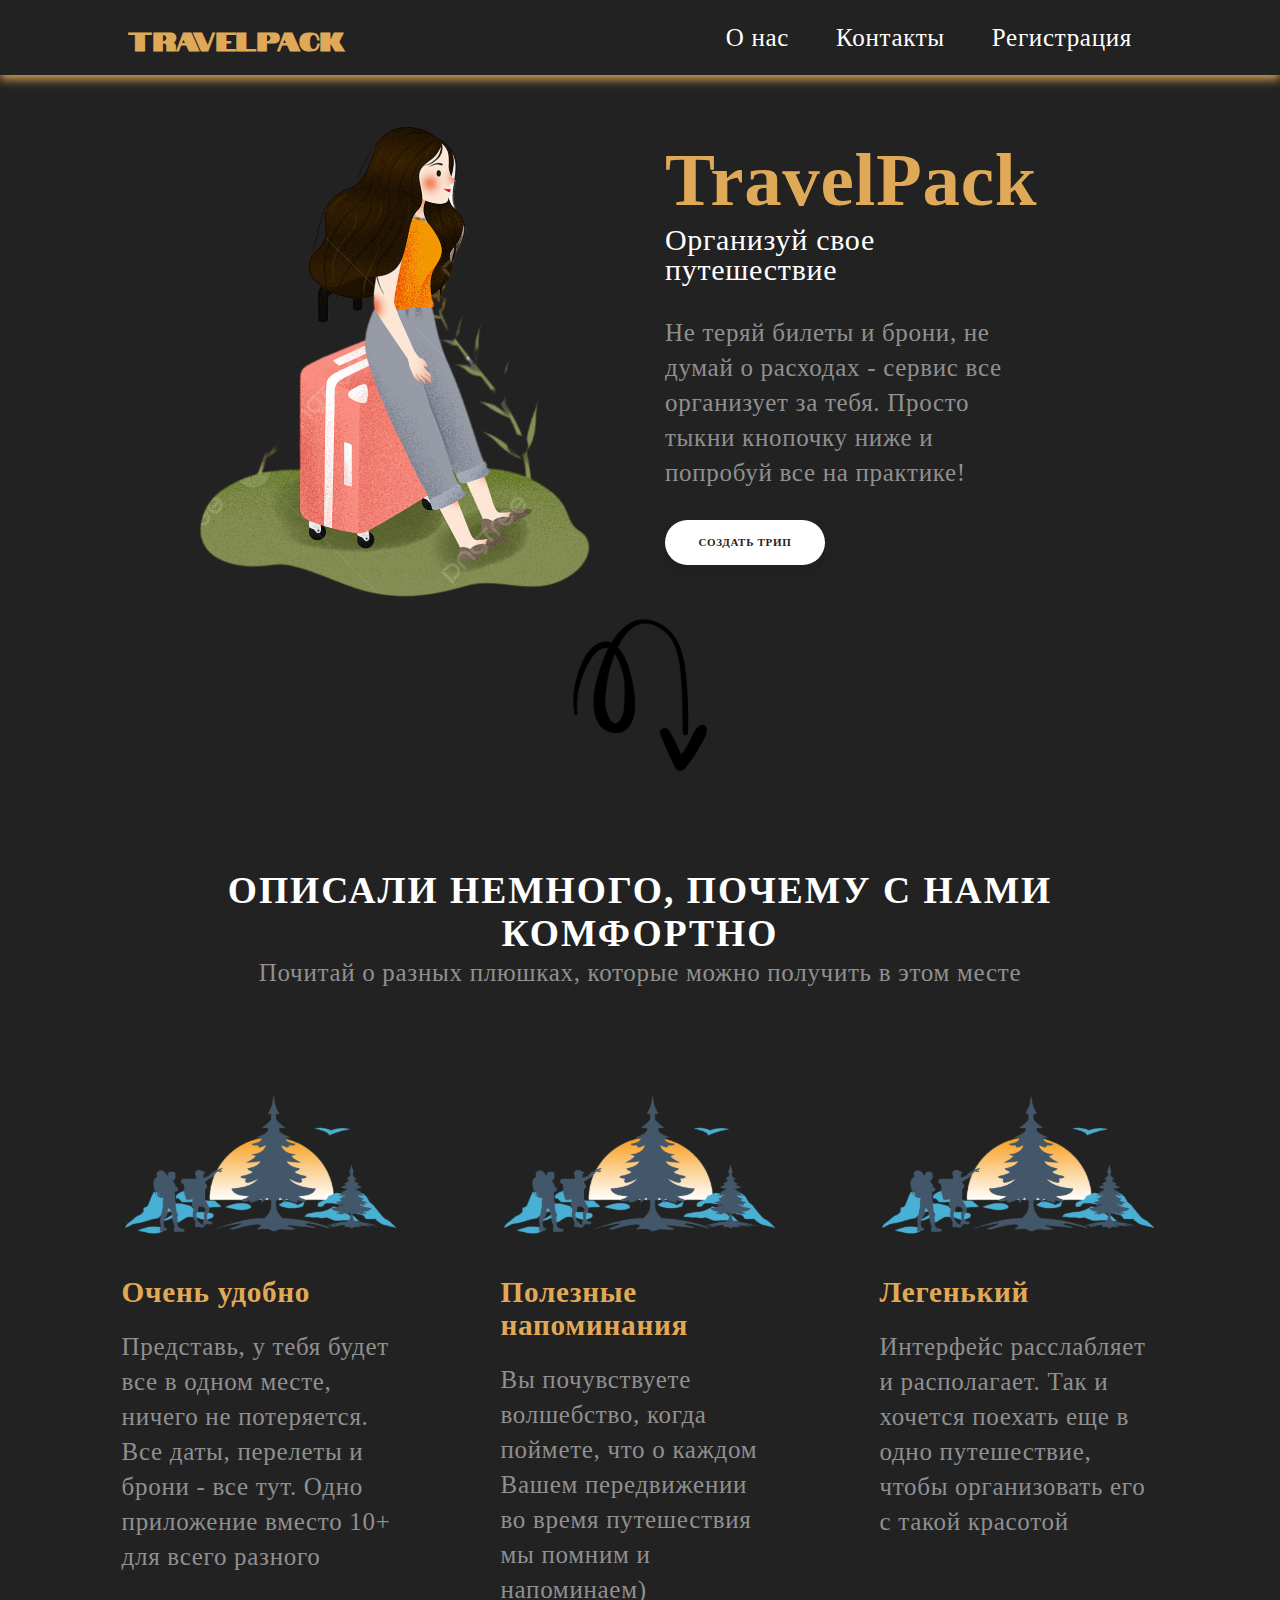
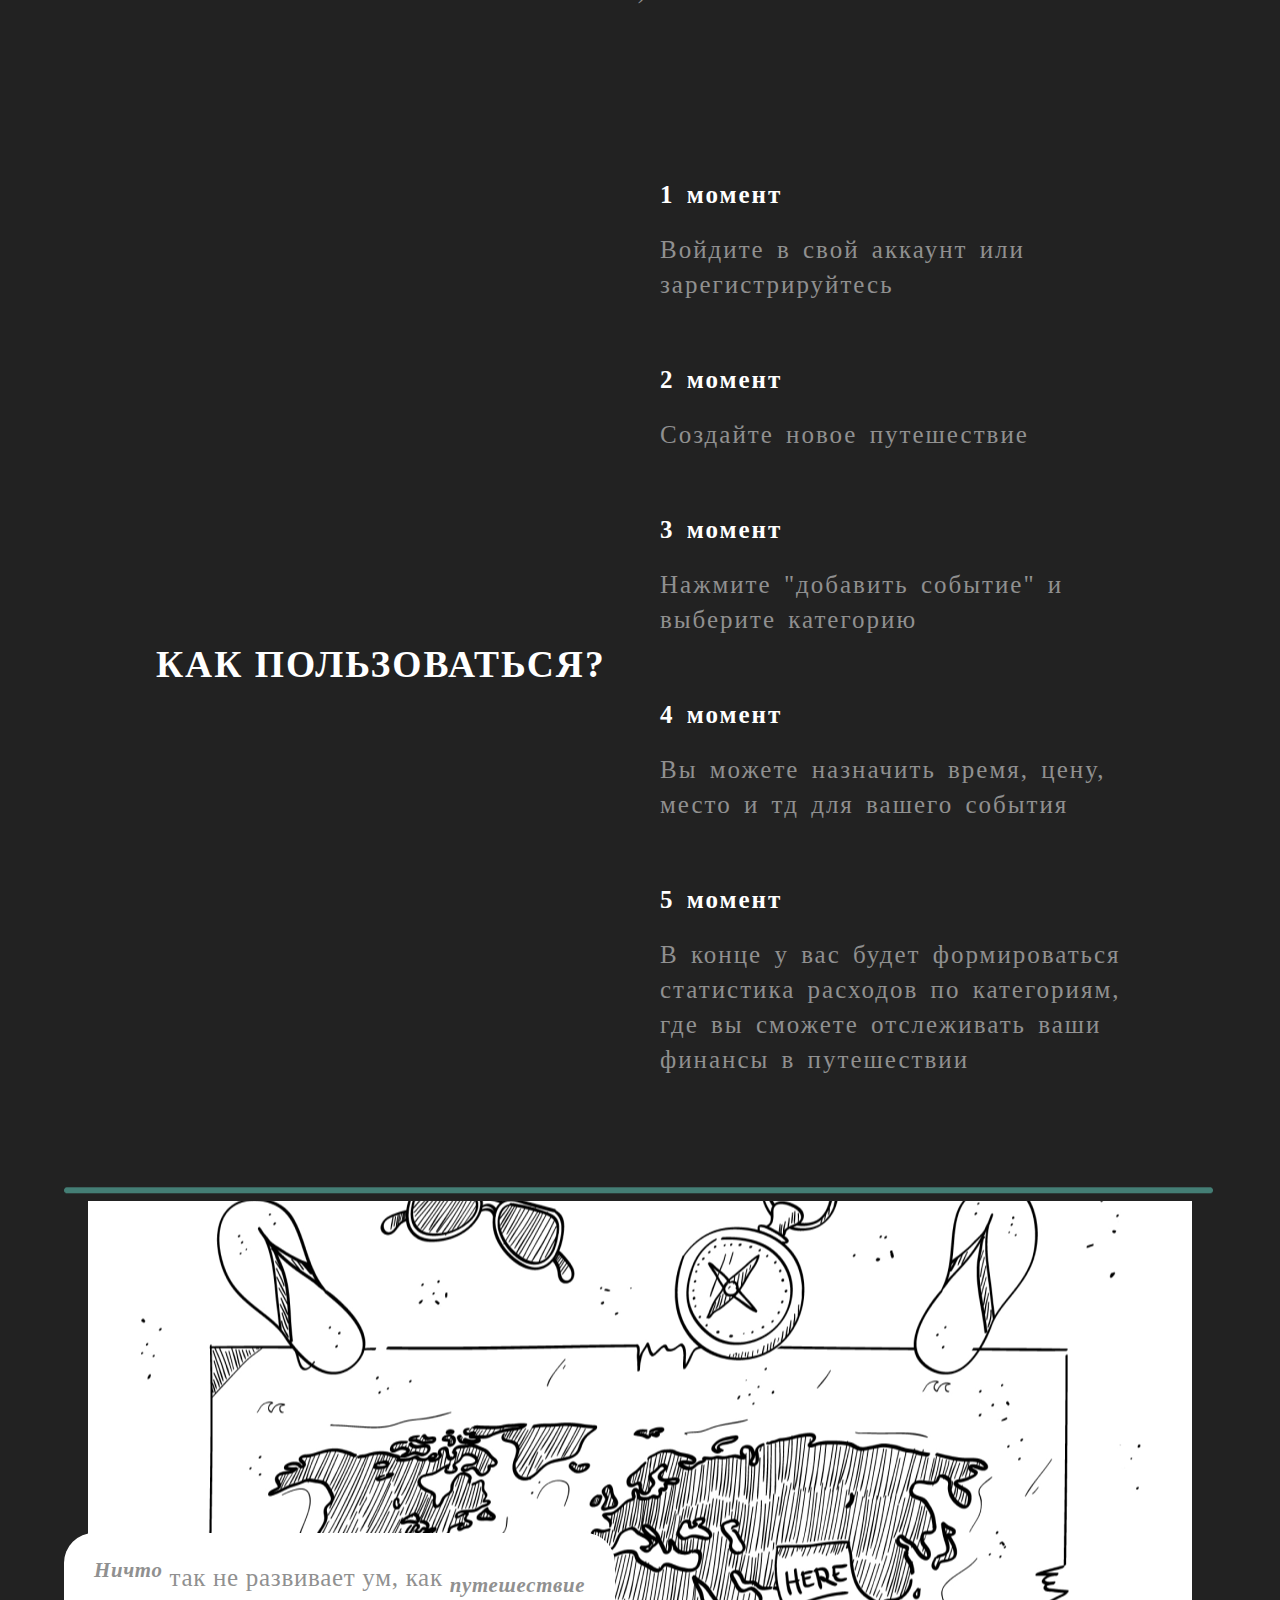
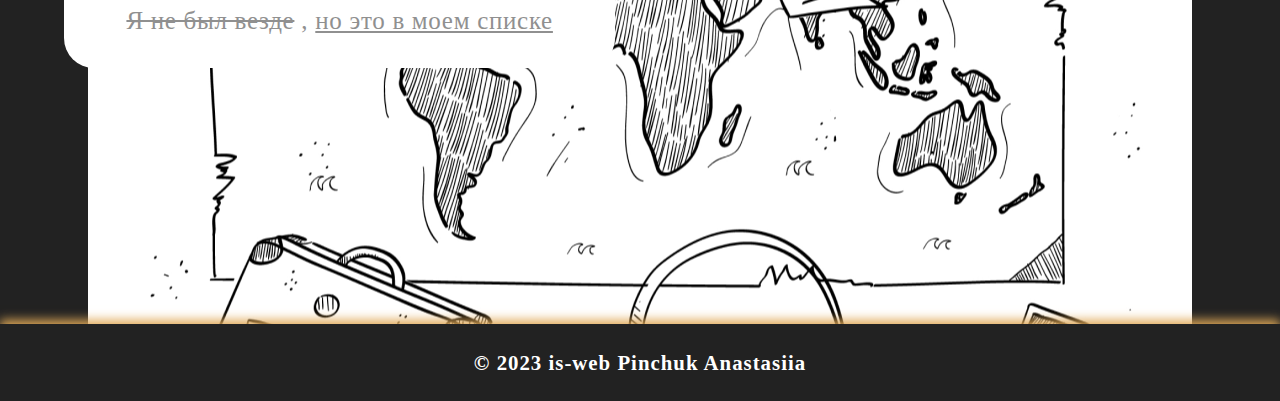
<file: index.html>
<!DOCTYPE html>
<html lang="ru">
<head>
    <meta charset="UTF-8">
    <meta name="viewport" content="width=device-width, initial-scale=1.0">
    <meta name="keywords"
          content="путешествия, билеты, бронирование, отели, авиабилеты, аренда автомобилей, экономия, комфорт">
    <meta name="description"
          content="Не теряй билеты и брони, не думай о расходах - сервис все организует за тебя. Мы предоставляем сервис для организации путешествий.">
    <title>TravelPack - сервис для организации путешествий</title>
    <link rel="stylesheet" type="text/css" href="css/outlines.css">
    <link rel="stylesheet" type="text/css" href="css/media.css">
    <style>
        @import url('https://fonts.googleapis.com/css2?family=Notable&display=swap');
    </style>
</head>
<body>

<header>
    <nav class="nav">
        <div class="nav__container">
            <div class="nav__logo">
                <span>TravelPack</span>
            </div>
            <div class="nav__burger">
                <span></span>
            </div>
            <ul class="nav__menu">
                <!--      <a href="#" title="Главная" onclick="slowScroll('#main')">Главная</a>-->
                <li class="nav__list"><a class="nav__link" href="#" title="Фактики">О нас</a></li>
                <li class="nav__list"><a class="nav__link" href="#" title="Контакты">Контакты</a></li>
                <li class="nav__list"><a class="nav__link" href="registration.html" title="Регистрация" id="signing">Регистрация</a>
                </li>
            </ul>
        </div>
    </nav>
</header>

<main>
    <div class="main--wrapper">
        <section class="first--page">
            <div class="first--page__content">
                <div class="first--page__image-block">
                    <img class="first--page__image" src="img/girl.svg" alt="Изображение">
                </div>
                <div class="first--page__info">
                    <article class="first--page__article">
                        <h1 class="first--page__name">TravelPack</h1>
                        <p class="first--page__common">Организуй свое путешествие</p>
                        <p class="first--page__description">Не теряй билеты и брони, не думай о расходах - сервис все
                            организует за тебя.
                            Просто тыкни кнопочку ниже и попробуй все на практике!
                        </p>
                    </article>
                    <a class="first--page__button" href="trips.html" title="Создать трип" id="button">
                        Создать трип
                        <!--                    <input type="button" value="Создать трип">-->
                    </a>
                </div>
            </div>
            <div class="line-down">
                <img class="first--page__line-image" src="img/line_down.png" alt="Изображение">
            </div>
        </section>


        <section class="info-about-us">
            <div class="info-about-us__head">
                <h2 class="info-about-us__header">Описали немного, почему с нами комфортно</h2>
                <p class="info-about-us__description">Почитай о разных плюшках, которые можно получить в этом месте</p>
            </div>
            <div class="info-about-us__list">
                <section class="info-about-us__section">
                    <div class="info-about-us__item">
                        <div class="info-about-us__image-div">
                            <img class="info-about-us__image" src="img/people.svg" alt="Изображение">
                        </div>
                        <div class="info-about-us__fact">
                            <h3 class="info-about-us__h3">Очень удобно</h3>
                            <p class="info-about-us__p"> Представь, у тебя будет все в одном месте, ничего не
                                потеряется. Все даты, перелеты и брони - все тут. Одно приложение вместо 10+ для всего
                                разного</p>
                        </div>
                    </div>

                    <div class="info-about-us__item">
                        <div class="info-about-us__image-div">
                            <img class="info-about-us__image" src="img/people.svg" alt="Изображение">
                        </div>
                        <div class="info-about-us__fact">
                            <h3 class="info-about-us__h3">Полезные напоминания</h3>
                            <p class="info-about-us__p">Вы почувствуете волшебство, когда поймете, что о каждом Вашем
                                передвижении во время путешествия мы помним и напоминаем)</p>
                        </div>
                    </div>

                    <div class="info-about-us__item">
                        <div class="info-about-us__image-div">
                            <img class="info-about-us__image" src="img/people.svg" alt="Изображение">
                        </div>
                        <div class="info-about-us__fact">
                            <h3 class="info-about-us__h3">Легенький</h3>
                            <p class="info-about-us__p">Интерфейс расслабляет и располагает. Так и хочется поехать еще в
                                одно путешествие, чтобы организовать его с такой красотой</p>
                        </div>
                    </div>
                </section>
            </div>
        </section>

        <div class="rectangle"></div>

        <section class="using">
            <article class="using__article">
                <h2 class="using__header">Как пользоваться?</h2>
                <div class="using__list-block">
                    <ul class="using__list">
                        <li class="using__li">
                            <p class="using__p-in-li bold-and-white">1 момент</p>
                            <p class="using__p-in-li">Войдите в свой аккаунт или зарегистрируйтесь</p>
                        </li>
                        <li class="using__li">
                            <p class="using__p-in-li bold-and-white">2 момент</p>
                            <p class="using__p-in-li">Создайте новое путешествие</p>
                        </li>
                        <li class="using__li">
                            <p class="using__p-in-li bold-and-white">3 момент</p>
                            <p class="using__p-in-li">Нажмите "добавить событие" и выберите категорию</p>
                        </li>
                        <li class="using__li">
                            <p class="using__p-in-li bold-and-white">4 момент</p>
                            <p class="using__p-in-li">Вы можете назначить время, цену, место и тд для вашего события</p>
                        </li>
                        <li class="using__li">
                            <p class="using__p-in-li bold-and-white">5 момент</p>
                            <p class="using__p-in-li">В конце у вас будет формироваться статистика расходов по
                                категориям,
                                где вы сможете отслеживать ваши финансы в путешествии</p>
                        </li>
                    </ul>
                    <br><br>
                </div>
            </article>
            <!--        <aside><span>Приключение того стоит</span></aside>-->
        </section>

        <div>
            <img class="line-down line-down-width-2" src="img/horis_line.png" alt="Изображение">
        </div>

        <section class="quote">
            <blockquote class="quote__wrap">
                <p class="quote__text"><sup><i><strong>Ничто</strong></i></sup> так не развивает ум, как
                    <sub><i><strong>путешествие</strong></i></sub><br>
                    <del>Я не был везде</del>
                    ,
                    <ins>но это в моем списке</ins>
                </p>
            </blockquote>
        </section>
    </div>
</main>

<footer>
    <p><small>&copy; 2023 is-web Pinchuk Anastasiia</small></p>
</footer>


<script src="https://ajax.googleapis.com/ajax/libs/jquery/3.7.1/jquery.min.js"></script>
</body>
</html>
</file>
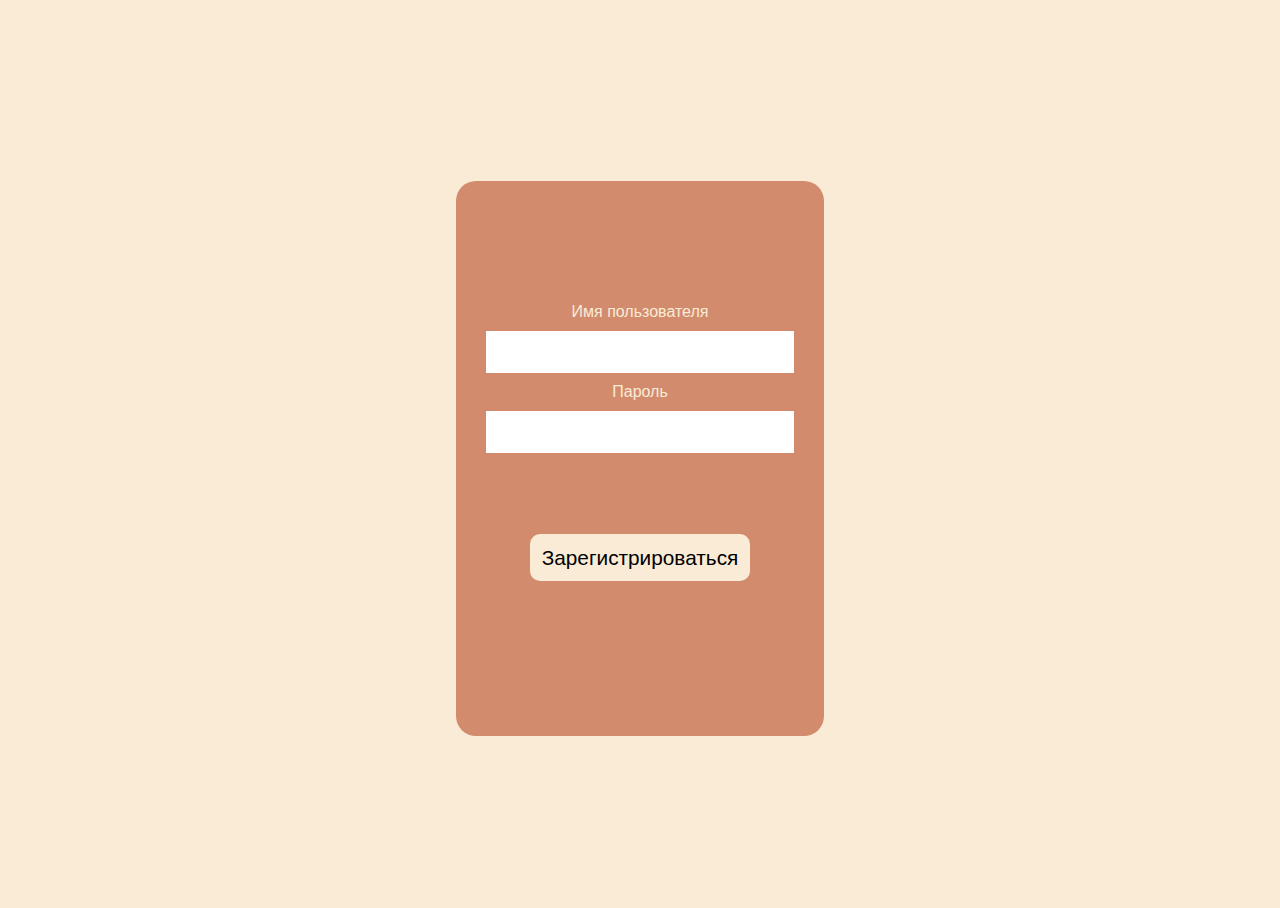
<file: registration.html>
<!DOCTYPE html>
<html lang="en">
<head>
    <meta charset="UTF-8">
    <title>Регистрация</title>
    <link rel="stylesheet" type="text/css" href="css/registration.css">
</head>
<body>

<div class="registration-container">
    <form class="registration-form">
<!--        <div class="ts-inputs__item">-->
<!--            <label>-->
<!--                <input type="text" required="" name="name" id="name"-->
<!--                       class="ts-input ts-input_autofill-transparent" autocomplete="off">-->
<!--                <div class="ts-placeholder">Ваше имя</div>-->
<!--            </label>-->
<!--        </div>-->

        <label for="username">Имя пользователя<br></label>
        <input type="text" id="username" name="username" required><br>

        <label for="password">Пароль<br></label>
        <input type="password" id="password" name="password" required><br>

        <div class="form-button">
            <button class="form-submit-button" type="submit">Зарегистрироваться</button>
        </div>
    </form>
</div>

<script src="js/registration.js"></script>

</body>
</html>
</file>
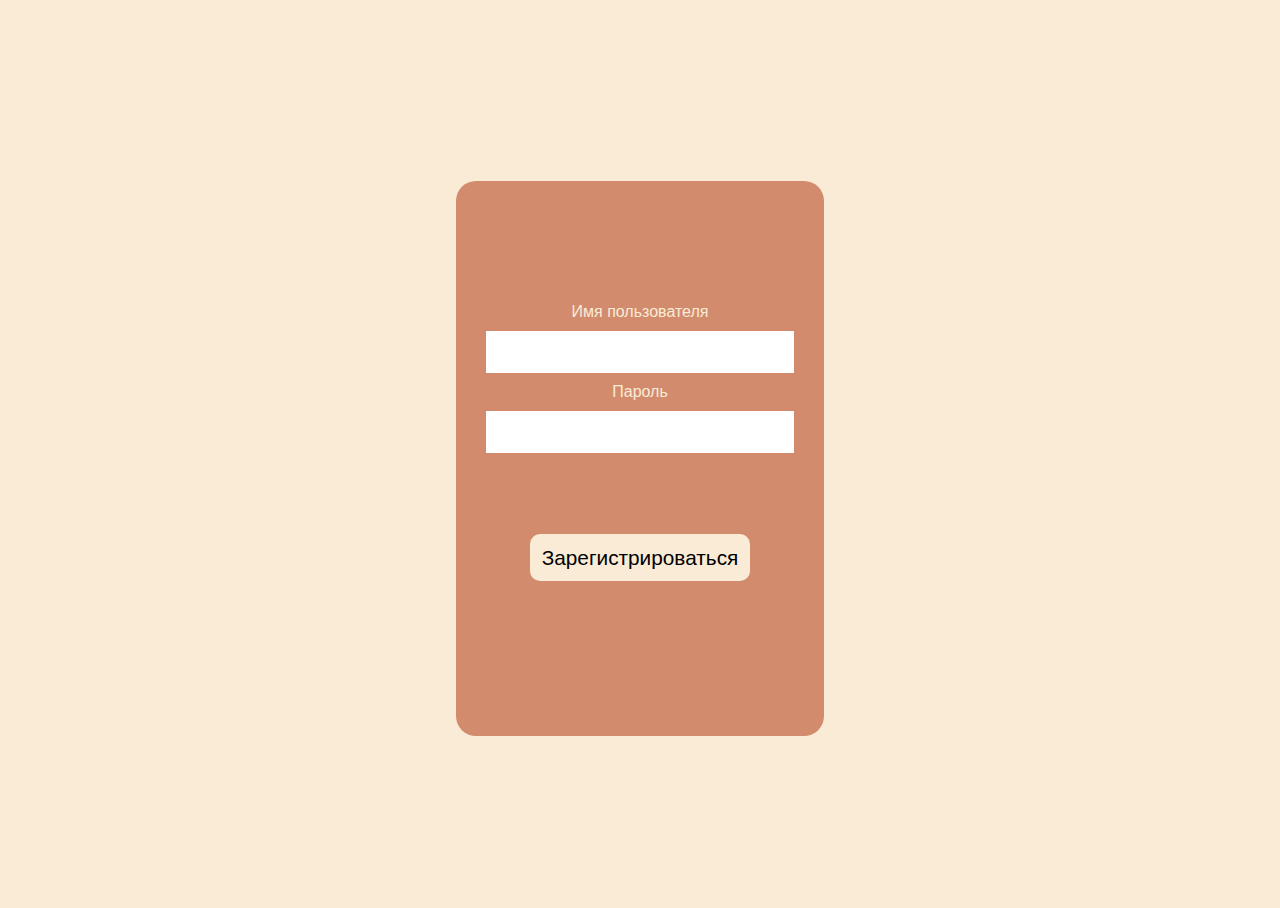
<file: assets/page/registration.html>
<!DOCTYPE html>
<html lang="en">
<head>
    <meta charset="UTF-8">
    <title>Регистрация</title>
    <link rel="stylesheet" type="text/css" href="../css/registration.css">
</head>
<body>

<div class="registration-container">
    <form class="registration-form">
<!--        <div class="ts-inputs__item">-->
<!--            <label>-->
<!--                <input type="text" required="" name="name" id="name"-->
<!--                       class="ts-input ts-input_autofill-transparent" autocomplete="off">-->
<!--                <div class="ts-placeholder">Ваше имя</div>-->
<!--            </label>-->
<!--        </div>-->

        <label for="username">Имя пользователя<br></label>
        <input type="text" id="username" name="username" required><br>

        <label for="password">Пароль<br></label>
        <input type="password" id="password" name="password" required><br>

        <div class="form-button">
            <button class="form-submit-button" type="submit">Зарегистрироваться</button>
        </div>
    </form>
</div>

<script src="../js/registration.js"></script>

</body>
</html>
</file>
<file: css/outlines.css>
@import url('https://fonts.googleapis.com/css2?family=Dela+Gothic+One&family=Notable&family=PT+Serif+Caption&family=Russo+One&display=swap');

:root {
    font-size: 20px;
    --white: rgb(255, 255, 255);
    --a: #222222;
    --gray: #909090;
    --orange: #e0a957;
    /*--white: #faf6ef;*/
}

html {
    box-sizing: border-box;
    height: 100%;
}

* {
    margin: 0;
    padding: 0;
}

.first--page,
.info-about-us,
.info-about-us,
.using,
.main--wrapper {
    width: 90%;
    margin: 0 auto;
}

a {
    text-decoration: none;
}

li {
    list-style: none;
}

p {
    line-height: 140%;
}

img {
    max-width: 100%;
}

body {
    width: 100%;
    /*height: 100%;*/
    min-height: 100%;
    position: relative;
    /*min-width: 320px;*/
    /*overflow-x: hidden;*/
    /*height: 100%;*/
    /*position: relative;*/
    background-color: var(--a);
    font-family: 'Inter', serif;
    color: var(--gray);
    letter-spacing: 0.7px;
    /*font-family: 'PT Serif Caption', serif;;*/
}


.nav {
    width: 100%;
    height: 75px;
    box-shadow: 0 4px 10px var(--orange);
}

.nav__container {
    margin: 0 auto;
    width: 80%;
    height: inherit; /* высота зависит от родителя */
    display: flex;
    justify-content: space-between;
    align-items: center;
    /*align-content: center;*/
}

.nav__burger {
    display: none;
}

.nav__list {
    display: inline-block;
}

/* отступ сбоку (справа), берем все, кроме последней ссылки*/
.nav__link {
    display: inline-block;
    color: var(--white);
    padding: 20px;
}

.nav__link:hover {
    color: var(--orange);
}

.nav__logo {
    font-weight: 700;
    font-size: 26px;
    cursor: pointer;
    font-family: Notable, sans-serif;
}

.nav__logo span {
    align-items: center;
    color: var(--orange);
}

li #signing {
    /*margin-right: 100px;*/
    /*border-radius: 100px;*/
}

.first--page__content {
    width: 90%;
    display: grid;
    column-gap: 50px;
    flex-direction: row;
    grid-template-columns: repeat(2, 1fr);
    margin: 0 auto;
    padding: 50px 0;
    /*по главное оси (горизонт)*/
    justify-items: center;
    /*по вертикальной оси*/
    align-items: center;
    /*align-content: space-between;*/
}

.first--page__image-block {
    width: inherit;
    height: inherit;
    /*background-image: url("../img/girl.png");*/

}


.first--page__article {
    width: 80%;
}

.first--page__name {
    color: var(--orange);
    font-size: 300%;
    margin-bottom: 30px;
    line-height: 30px;
}

.first--page__common {
    color: var(--white);
    font-size: 120%;
    margin-bottom: 30px;
    line-height: 30px;
}

.first--page__description {
    margin-bottom: 30px;
}

.first--page__button {
    display: inline-block;
    width: 160px;
    height: 45px;
    line-height: 45px;
    border-radius: 45px;
    font-size: 11px;
    text-transform: uppercase;
    text-align: center;
    /*letter-spacing: 3px;*/
    font-weight: 600;
    color: var(--a);
    background: var(--white);
    box-shadow: 0 8px 15px rgba(0, 0, 0, .1);
    transition: .3s;
}

.first--page__button:hover {
    background: var(--orange);
    box-shadow: 0 15px 20px rgb(224, 169, 87, 0.4);
    color: white;
    transform: translateY(-7px);
}

.line-down {
    margin: 0 auto;
    text-align: center;
    /*display: grid;*/
    /*position: relative;*/
    transform: translateY(-30%);
    /*justify-items: center;*/
    /*align-items: center;*/
}

.first--page__line-image {
    width: 20%;
    height: inherit;
}

.info-about-us__head {
    text-align: center;
    padding-bottom: 100px;
}

.info-about-us__header, .using__header {
    text-transform: uppercase; /* Регистр символов */
    letter-spacing: 2px;
    color: var(--white);
}

.info-about-us__section {
    display: grid;
    grid-template-columns: repeat(3, 1fr);
    gap: 100px;
    /*height: 40vh;*/
    /*align-content: space-around;*/
    /*padding: 0 100px;*/
}

.info-about-us__item {
    display: flex;
    flex-direction: column;
    /*grid-template-columns: repeat(2, 1fr);*/
    gap: 30px;
    justify-items: center;
    align-items: center;
}

.info-about-us__image-div {
    height: inherit;
}

.info-about-us__h3 {
    color: var(--orange);
    padding: 0 0 20px;
}

.rectangle {
    height: 100px;
}

.using {
    margin-top: 50px;
}

.using__article {
    display: grid;
    grid-template-columns: repeat(2, 1fr);
    /*по главное оси (горизонт)*/
    justify-items: center;
    /*по вертикальной оси*/
    align-items: center;
}

.bold-and-white {
    font-weight: bold;
    color: var(--white);
}

.using__li {
    /*vertical-align: middle; !* Вертикальное выравнивание текста *!*/
    letter-spacing: 2px; /* Разрядка между символами */
    word-spacing: 4px; /* Разрядка между словами */
    padding-bottom: 20px;
}

.using__p-in-li {
    margin: 20px;
}

.quote {
    display: grid;
    align-content: space-evenly;

    height: 800px;
    /*max-width: 1200px;*/
    margin: 0 auto;
    background-image: url("../img/map.png");
    background-repeat: no-repeat; /* Запрет повторения фонового изображения */
    background-position: center center;
}

.quote__text {
    padding: 20px 30px 30px;
    text-align: center;
    /*font-size: 2em;*/
    background-color: var(--white);
    border-radius: 30px;
}

.quote__wrap {
    display: flex;
    align-items: center; /* Выравнивание элементов по вертикали по центру */
}

footer {
    box-shadow: 0 -4px 10px var(--orange);
    background-color: var(--a);
    position: absolute;
    right: 0;
    bottom: 0;
    left: 0;
}

footer p {
    letter-spacing: 1px; /* Разрядка между символами */
    /*font-size: 1.3em;*/
    color: var(--white);
    padding: 20px;
    text-align: center;
    font-weight: bold;
}
</file>
<file: css/media.css>
@media screen and (min-width: 2048px) {
    .main--wrapper {
        width: 1800px;
    }
    .nav__container {
        max-width: 1600px;
        display: flex;
        justify-content: space-around;
        /*font-size: 40px;*/
    }

    body {
        font-size: 30px;
    }

    .first--page__line-image {
        width: 15%;
    }
}


@media screen and (min-width: 1600px) and (max-width: 2047px) {
    body {
        font-size: 30px;
    }
}

@media screen and (min-width: 1000px) and (max-width: 1599px) {
    body {
        font-size: 25px;
    }
}

@media screen and (min-width: 760px) and (max-width: 999px) {
    .main--wrapper {
        width: 90%;
    }

    .info-about-us__section {
        /*grid-template-columns: auto;*/
        grid-template-columns: repeat(1, 1fr);
    }

    .info-about-us__item {
        flex-direction: row;
        /*grid-template-columns: repeat(2, 1fr);*/
        /*gap: 30px;*/
    }
}

@media screen and (max-width: 759px) {
    .main--wrapper {
        flex-direction: column-reverse;
    }

    .first--page__content {
        flex-direction: column-reverse;
        grid-template-columns: auto;
    }

    .rectangle {
        height: 50px;
    }

    .info-about-us__item {
        grid-template-columns: repeat(2, 1fr);
    }

    .info-about-us__section {
        /*flex-direction: column;*/
        grid-template-columns: repeat(1, 1fr);
    }

    .first--page {
        height: 100%;
    }

    .nav {
        height: 55px;
    }

    .nav__menu {
        display: none;
    }

    .nav__burger {
        display: block;
        position: relative;
        width: 30px;
        height: 20px;
    }

    .nav__burger:before,
    .nav__burger:after {
        content: '';
        background-color: var(--white);
        position: absolute;
        width: 100%;
        height: 2px;
        left: 0;
    }

    .nav__burger:before {
        top: 0;
    }

    .nav__burger:after {
        bottom: 0;
    }

    .nav__burger span {
        position: absolute;
        background-color: var(--white);
        left: 0;
        width: 100%;
        height: 2px;
        top: 9px;
    }

    .main--wrapper__right {
        display: none;
    }

    .trip-rectangle {
        width: 100%;
    }

    .main--wrapper {
        grid-template-columns: repeat(1, 1fr);
    }

    .using__article {
        grid-template-columns: repeat(1, 1fr);
        gap: 30px;
    }
}

@media screen and (max-width: 450px) {
    .using__article {
        grid-template-columns: repeat(1, 1fr);
        gap: 30px;
    }

    .info-about-us__item {
        grid-template-columns: repeat(1, 1fr);
    }

    .main--wrapper__right {
        display: none;
    }

    .main--wrapper {
        grid-template-columns: repeat(1, 1fr);
    }

    .trip-rectangle {
        width: 100%;
    }
}
</file>
<file: css/registration.css>
/*body {*/
/*    font-family: Arial, sans-serif;*/
/*    background-color: #f2f2f2;*/
/*    margin: 0;*/
/*    padding: 0;*/
/*    display: flex;*/
/*    justify-content: center;*/
/*    align-items: center;*/
/*    height: 100vh;*/
/*}*/

body, html {
    /*width: 100%;*/
    height: 100%;
}

body {
    display: flex;
    align-items: center;
    justify-content: center;
    background-color: antiquewhite;
    font-family: Trebuchet MS, Helvetica, serif;
}

.registration-container {
    height: 55%;
    color: antiquewhite;
    background-color: #d28c6d;
    padding: 30px;
    border-radius: 20px;
    /*box-shadow: 0 0 10px rgba(0, 0, 0, 0.1);*/
    text-align: center;
}

.registration-container h1 {
    /*margin-top: 10%;*/
}

.registration-form {
    /*display: grid;*/
    /*flex-direction: column;*/
    /*float: left;*/
    padding-top: 30%;
}

input {
    font-size: 20px;
    height: 36px;
    width: 300px;
}

.registration-form label,
.registration-form button,
.registration-form input {
    margin: 10px 0;
    border-color: transparent;
}

.form-submit-button {
    color: black;
    font-size: 1.3em;
    /*border: 1px solid #eee;*/
    border-radius: 10px;
    padding: 3%;
}

.form-submit-button {
    /*border: 3px solid #000000;*/
    background: antiquewhite;
}
.form-submit-button:hover {
    color: antiquewhite;
    background: darkslategray;
}

.form-button {
    margin-top: 20%;
}
</file>
<file: assets/css/registration.css>
/*body {*/
/*    font-family: Arial, sans-serif;*/
/*    background-color: #f2f2f2;*/
/*    margin: 0;*/
/*    padding: 0;*/
/*    display: flex;*/
/*    justify-content: center;*/
/*    align-items: center;*/
/*    height: 100vh;*/
/*}*/

body, html {
    /*width: 100%;*/
    height: 100%;
}

body {
    display: flex;
    align-items: center;
    justify-content: center;
    background-color: antiquewhite;
    font-family: Trebuchet MS, Helvetica, serif;
}

.registration-container {
    height: 55%;
    color: antiquewhite;
    background-color: #d28c6d;
    padding: 30px;
    border-radius: 20px;
    /*box-shadow: 0 0 10px rgba(0, 0, 0, 0.1);*/
    text-align: center;
}

.registration-container h1 {
    /*margin-top: 10%;*/
}

.registration-form {
    /*display: grid;*/
    /*flex-direction: column;*/
    /*float: left;*/
    padding-top: 30%;
}

input {
    font-size: 20px;
    height: 36px;
    width: 300px;
}

.registration-form label,
.registration-form button,
.registration-form input {
    margin: 10px 0;
    border-color: transparent;
}

.form-submit-button {
    color: black;
    font-size: 1.3em;
    /*border: 1px solid #eee;*/
    border-radius: 10px;
    padding: 3%;
}

.form-submit-button {
    /*border: 3px solid #000000;*/
    background: antiquewhite;
}
.form-submit-button:hover {
    color: antiquewhite;
    background: darkslategray;
}

.form-button {
    margin-top: 20%;
}
</file>
